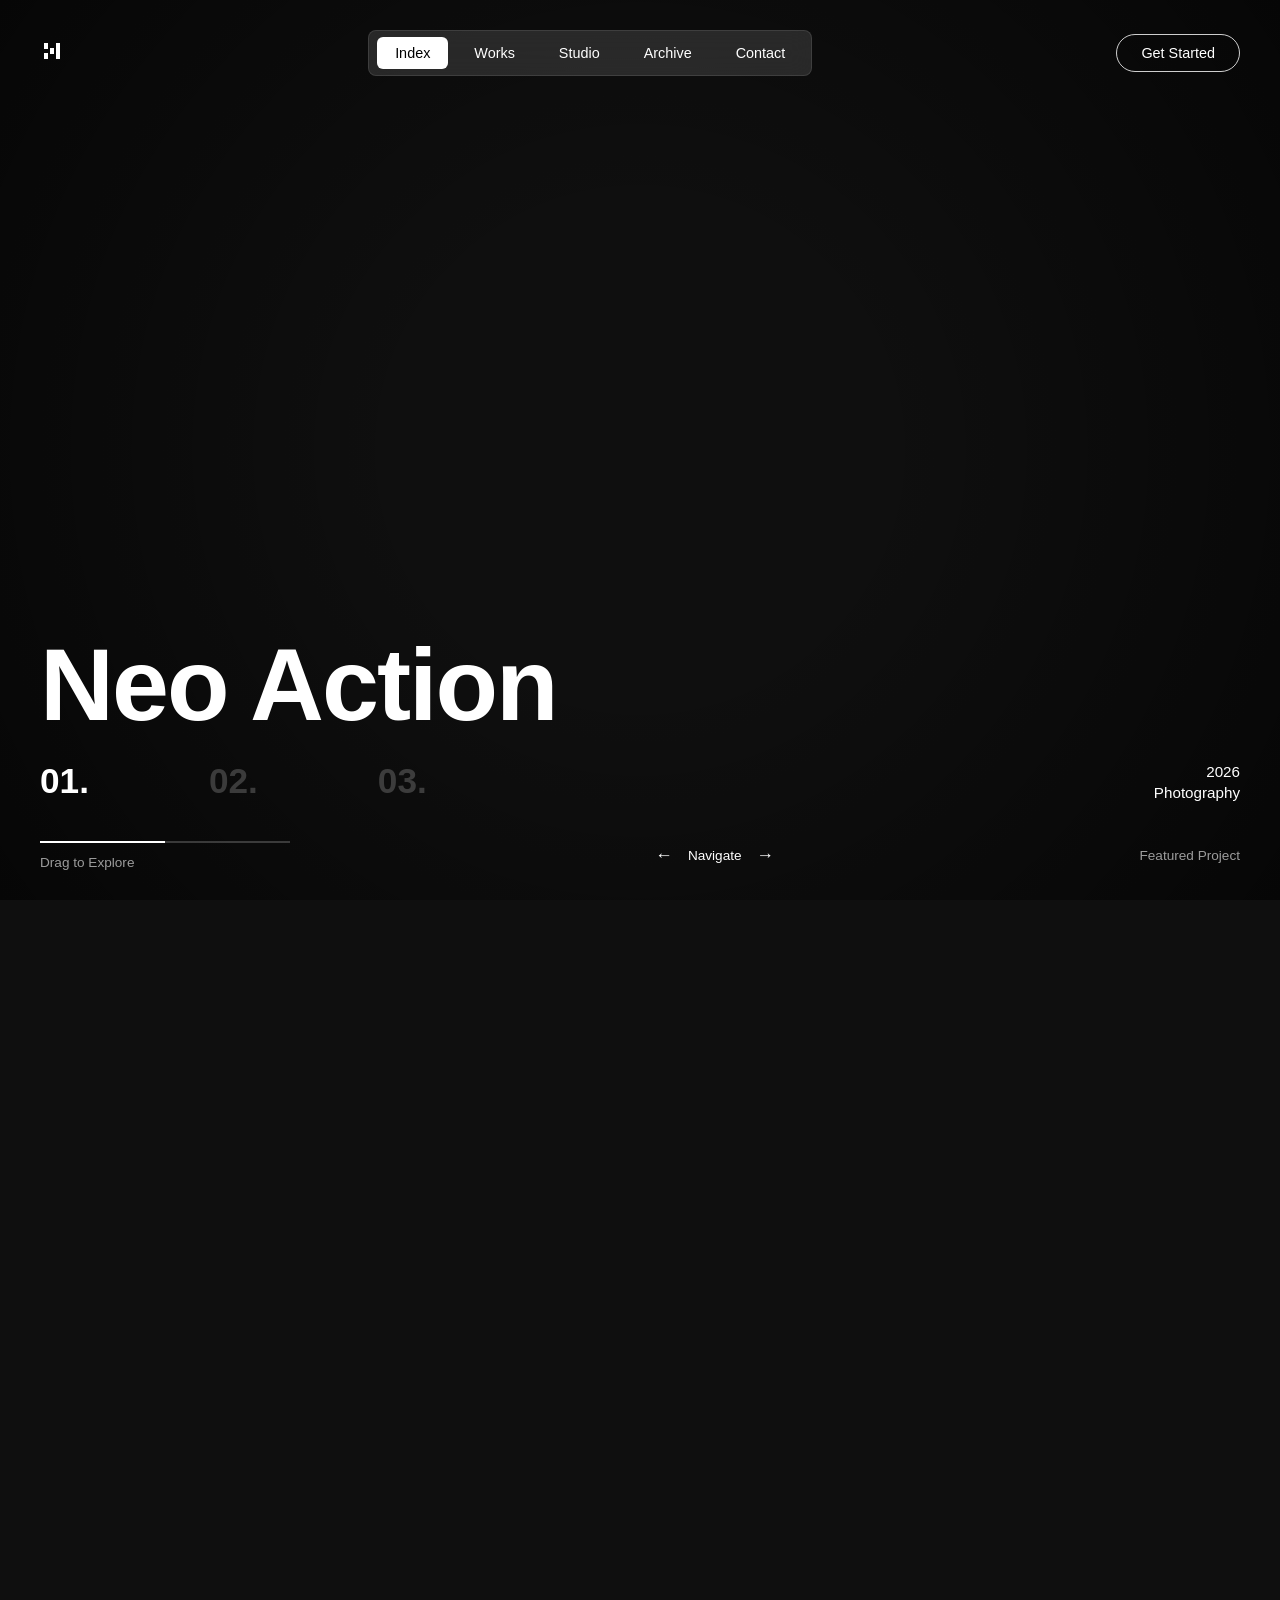
<file: temp.html>
<!DOCTYPE html>
<html lang="en">
<head>
    <meta charset="UTF-8">
    <meta name="viewport" content="width=device-width, initial-scale=1.0">
    <title>Neo Action - Hero Section</title>
    <link rel="stylesheet" href="tem.css">
</head>
<body>

    <section class="hero-container">
        <!-- Background Overlay & Image -->
        <div class="bg-image"></div>
        <div class="overlay"></div>

        <!-- Header / Navigation -->
        <header class="navbar">
            <div class="logo">
                <svg width="24" height="24" viewBox="0 0 24 24" fill="white">
                    <path d="M4 4h4v6H4V4zm12 0h4v16h-4V4zM4 14h4v6H4v-6zM10 9h4v6h-4V9z"/>
                </svg>
            </div>

            <nav class="nav-menu">
                <a href="#" class="nav-link active">Index</a>
                <a href="#" class="nav-link">Works</a>
                <a href="#" class="nav-link">Studio</a>
                <a href="#" class="nav-link">Archive</a>
                <a href="#" class="nav-link">Contact</a>
            </nav>

            <a href="#" class="btn-get-started">Get Started</a>
        </header>

        <!-- Main Content Area -->
        <div class="hero-content">
            <div class="title-group">
                <h1 class="main-title">Neo Action</h1>
                <div class="slider-numbers">
                    <span class="num active">01.</span>
                    <span class="num">02.</span>
                    <span class="num">03.</span>
                </div>
            </div>

            <div class="meta-right">
                <span class="year">2026</span>
                <span class="category">Photography</span>
            </div>
        </div>

        <!-- Footer / Navigation Controls -->
        <footer class="hero-footer">
            <div class="footer-left">
                <div class="progress-line"></div>
                <span class="drag-text">Drag to Explore</span>
            </div>

            <div class="footer-center">
                <button class="nav-btn">&larr;</button>
                <span>Navigate</span>
                <button class="nav-btn">&rarr;</button>
            </div>

            <div class="footer-right">
                <span>Featured Project</span>
            </div>
        </footer>
    </section>

    <section class="hero-section">
  <div class="text-wrapper">
    <h1 class="reveal-text">A solution</h1>
  </div>
  <div class="text-wrapper">
    <h1 class="reveal-text">that goes above</h1>
  </div>
  <div class="text-wrapper">
    <h1 class="reveal-text">touch and</h1>
  </div>
  <div class="text-wrapper">
    <h1 class="reveal-text">imagination...</h1>
  </div>
</section>
<section class="hero-sec">
  
  <!-- নেভবার এখানে থাকবে -->

  <!-- মূল কন্টেন্ট র্যাপার -->
  <div class="hero-content">
    
    <!-- বাম পাশের অংশ: হেডিং -->
    <div class="hero-left">
      <h1 class="txt-wrapper"><span class="reval-txt">A solution</span></h1>
      <h1 class="txt-wrapper"><span class="reval-txt">that goes above</span></h1>
      <h1 class="txt-wrapper"><span class="reval-txt">touch and</span></h1>
      <h1 class="txt-wrapper"><span class="reval-txt">imagination...</span></h1>
    </div>

    <!-- ডান পাশের অংশ: প্যারাগ্রাফ এবং Read More / Icon -->
    <div class="hero-right">
      <p class="hero-desc">
        We are a multi award winning global creative production studio that blends multidisciplinary talents and fields of expertise under a roof.
      </p>
      
      <!-- Read More লিংক / বেগুনি আইকন -->
      <a href="#" class="read-more-btn">
        <span>Read More</span>
        <span class="purple-square"></span>
      </a>
    </div>

  </div>

</section>

</body>
<footer class="footer">
  <!-- Top Section (Big Text & Clock) -->
  <div class="footer-top">
    <h1 class="footer-logo">Hayler</h1>
    <div class="footer-clock">
      <span>CEST Berlin</span>
      <h2>07 03AM</h2>
    </div>
  </div>

  <hr class="footer-divider" />

  <!-- Middle Section (Work & Sitemap) -->
  <div class="footer-middle">
    <div class="footer-col">
      <h3>Work with Us</h3>
      <p><a href="mailto:hello@studiohayler.com">hello@studiohayler.com</a></p>
      <p>Rosenthaler Str. 23, Berlin, 10119</p>
      <p>9AM - 6PM</p>
    </div>

    <div class="footer-sitemap">
      <h3>Sitemap</h3>
      <div class="sitemap-links">
        <ul>
          <li><a href="#">Index</a></li>
          <li><a href="#">Case Studies</a></li>
          <li><a href="#">Portfolio</a></li>
        </ul>
        <ul>
          <li><a href="#">Studio</a></li>
          <li><a href="#">Archive</a></li>
          <li><a href="#">Contact</a></li>
        </ul>
        <ul>
          <li><a href="#">Page 404</a></li>
          <li><a href="#">Terms</a></li>
          <li><a href="#">Help Center</a></li>
        </ul>
      </div>
    </div>
  </div>

  <!-- Bottom Section (Copyright & Controls) -->
  <div class="footer-bottom">
    <a href="#" class="back-to-top"><span>^</span> Back to Top</a>
    <p class="copyright">2026 © ClaPat. All rights reserved.</p>
    <a href="#" class="follow-us">Follow Us <span><i class="share-icon"></i></span></a>
  </div>
</footer>
</html>
</file>
<file: tem.css>
:root {
    --bg-dark: #0f0f0f;
    --text-white: #ffffff;
    --text-muted: rgba(255, 255, 255, 0.6);
    --glass-bg: rgba(255, 255, 255, 0.12);
    --font-main: -apple-system, BlinkMacSystemFont, 'Segoe UI', Roboto, Helvetica, Arial, sans-serif;
}

* {
    margin: 0;
    padding: 0;
    box-sizing: border-box;
}

body, html {
    width: 100%;
    height: 100%;
    font-family: var(--font-main);
    background-color: var(--bg-dark);
    color: var(--text-white);
    overflow: hidden;
}

/* HERO CONTAINER */
.hero-container {
    position: relative;
    width: 100vw;
    height: 100vh;
    display: flex;
    flex-direction: column;
    justify-content: space-between;
    padding: 30px 40px;
}

/* BACKGROUND IMAGE */
.bg-image {
    position: absolute;
    top: 0;
    left: 0;
    width: 100%;
    height: 100%;
    background: url('https://images.unsplash.com/photo-1526170375885-4d8ecf77b99f?auto=format&fit=crop&w=1920&q=80') center/cover no-repeat;
    z-index: 1;
    filter: brightness(0.7) grayscale(0.2);
}

.overlay {
    position: absolute;
    top: 0;
    left: 0;
    width: 100%;
    height: 100%;
    background: radial-gradient(circle at center, transparent 30%, rgba(0, 0, 0, 0.6) 100%);
    z-index: 2;
}

/* NAVBAR */
.navbar {
    position: relative;
    z-index: 10;
    display: flex;
    justify-content: space-between;
    align-items: center;
}

.nav-menu {
    display: flex;
    gap: 8px;
    background: var(--glass-bg);
    padding: 6px 8px;
    border-radius: 8px;
    backdrop-filter: blur(12px);
    -webkit-backdrop-filter: blur(12px);
    border: 1px solid rgba(255, 255, 255, 0.1);
}

.nav-link {
    color: var(--text-white);
    text-decoration: none;
    padding: 8px 18px;
    font-size: 0.9rem;
    font-weight: 500;
    border-radius: 6px;
    transition: all 0.3s ease;
}

.nav-link.active {
    background-color: var(--text-white);
    color: #000;
}

.btn-get-started {
    color: var(--text-white);
    text-decoration: none;
    padding: 10px 24px;
    border: 1px solid rgba(255, 255, 255, 0.8);
    border-radius: 30px;
    font-size: 0.9rem;
    font-weight: 500;
    transition: background 0.3s ease;
}

.btn-get-started:hover {
    background: rgba(255, 255, 255, 0.2);
}

/* HERO MAIN CONTENT */
.hero-content {
    position: relative;
    z-index: 10;
    display: flex;
    justify-content: space-between;
    align-items: flex-end;
    margin-bottom: 40px;
}

.main-title {
    font-size: clamp(3.5rem, 8vw, 7.5rem);
    font-weight: 700;
    letter-spacing: -2px;
    line-height: 1;
}

.slider-numbers {
    display: flex;
    gap: 120px;
    margin-top: 25px;
}

.slider-numbers .num {
    font-size: 2.2rem;
    font-weight: 600;
    color: rgba(255, 255, 255, 0.2);
}

.slider-numbers .num.active {
    color: var(--text-white);
}

.meta-right {
    display: flex;
    flex-direction: column;
    align-items: flex-end;
    gap: 4px;
    font-size: 0.95rem;
    color: var(--text-white);
    font-weight: 500;
}

/* FOOTER CONTROLS */
.hero-footer {
    position: relative;
    z-index: 10;
    display: flex;
    justify-content: space-between;
    align-items: center;
    font-size: 0.85rem;
    color: var(--text-muted);
}

.footer-left {
    display: flex;
    flex-direction: column;
    gap: 12px;
    width: 250px;
}

.progress-line {
    width: 100%;
    height: 2px;
    background: rgba(255, 255, 255, 0.2);
    position: relative;
}

.progress-line::after {
    content: '';
    position: absolute;
    left: 0;
    top: 0;
    width: 50%;
    height: 100%;
    background: var(--text-white);
}

.footer-center {
    display: flex;
    align-items: center;
    gap: 15px;
    color: var(--text-white);
}

.nav-btn {
    background: none;
    border: none;
    color: var(--text-white);
    font-size: 1.1rem;
    cursor: pointer;
}

/* RESPONSIVE */
@media (max-width: 900px) {
    .navbar {
        flex-direction: column;
        gap: 15px;
    }
    
    .hero-content {
        flex-direction: column;
        align-items: flex-start;
        gap: 20px;
    }
    
    .meta-right {
        align-items: flex-start;
    }
}

.hero-section {
  min-height: 100vh;
  padding: 80px 40px;
  background-color: #f5f5f5;
  display: flex;
  flex-direction: column;
  justify-content: center;
}

/* টেক্সটটি যাতে ফ্রেমের বাইরে লুকানো থাকে */
.text-wrapper {
  overflow: hidden; /* এর বাইরের লেখা দেখা যাবে না */
  margin-bottom: 5px;
}

/* প্রাথমিক অবস্থায় লেখা নিচে লুকিয়ে থাকবে */
.reveal-text {
  font-size: 4rem;
  font-weight: 700;
  color: #000;
  line-height: 1.1;
  transform: translateY(100%); /* নিচ থেকে ১০০% সরা থাকবে */
  opacity: 0;
  transition: transform 0.8s cubic-bezier(0.16, 1, 0.3, 1), opacity 0.8s ease;
}

/* স্ক্রোল করে সামনে আসলে এই ক্লাস যুক্ত হবে */
.reveal-text.active {
  transform: translateY(0); /* তার আসল জায়গায় ফিরে আসবে */
  opacity: 1;
}


/* পুরো কন্টেন্ট এরিয়াকে ফ্লেক্সবক্স করা */
.hero-content {
    display: flex;
    justify-content: space-between; /* বাম ও ডান অংশ দুই প্রান্তে পাঠাবে */
    align-items: flex-end; /* ডান পাশের অংশকে নিচের দিকে নামাবে */
    width: 100%;
    margin-top: auto; /* কন্টেন্টকে নিচমুখী করে */
}

/* বাম পাশের হেডিং এরিয়া */
.hero-left {
    max-width: 60%;
}

/* ডান পাশের প্যারাগ্রাফ ও রিড মোর এরিয়া */
.hero-right {
    max-width: 320px; /* লেখাগুলোর উইথ নিয়ন্ত্রণ করবে */
    display: flex;
    flex-direction: column;
    gap: 15px; /* প্যারাগ্রাফ ও বাটনের মাঝে গ্যাপ */
}

.hero-desc {
    font-size: 0.95rem;
    line-height: 1.4;
    color: #1a1a1a;
    font-weight: 500;
}

/* Read More বাটন এবং পার্পল বক্স ডিজাইন */
.read-more-btn {
    display: inline-flex;
    align-items: center;
    gap: 8px;
    text-decoration: none;
    color: #000;
    font-weight: 600;
    font-size: 0.9rem;
    transition: opacity 0.3s ease;
}

.read-more-btn:hover {
    opacity: 0.7;
}

/* ছবির মতো ছোট পার্পল স্কয়ার বক্সটি */
.purple-square {
    width: 12px;
    height: 12px;
    background-color: #a855f7; /* Purple color */
    display: inline-block;
}



/* ...............................bg-image */


.clients-design {
    display: flex;
    background-color: #17d64a !important;

    /* padding-bottom: 20px; */
    /* padding: 20px; */
    width: 100%;
    /* height: 100%; */
    min-height: 100vh;
    position: relative;
    box-sizing: border-box;


    clip-path: polygon(
        0% 50px,
        25% 50px,
        25% 0px,
        70% 0px,
        70% 30px,
        100% 30px,

        100% calc(100% - 30px),
        75% calc(100% - 30px),
        75% 100%,
        30% 100%,
        30% calc(100% - 40px),
        0% calc(100% - 40px)

    );

}


/* পুরো সেকশন যাতে উপরে ও নিচে সিঁড়ি শেপে কাটে */
.clients-section {
    /* background-color: #4c2ae3; */
    /* background-color: #ffffff; */
    width: 100%;
    /* height: 100%; */
    /* padding: 10px; */
    /* position: relative; */
    /* z-index: 200; */
    min-height: 100vh;
    padding: 60px 20px 80px;
    box-sizing: border-box;
    display: flex;
    flex-direction: column;
    align-items: center;



       

    

}

/* Marquee Area Center Align */
.marquee-wrapper {
    display: flex;
    justify-content: center;
    align-items: center;
    margin-bottom: 30px;
    padding:10px;
}

.marquee-item {
    /* background-color: #dfdcec; */
    display: flex;
    align-items: center;
    gap: 15px;
    color: var(--text-white);
    font-size: 1.8rem;
    font-weight: bold;
}

/* SVG Icon Styling */
.sparkle-icon {
    width: 38px;
    height: 38px;
    fill: #ffffff;
    display: inline-block;
    flex-shrink: 0;
}


/* 4-Column Grid System */
.client-grid {
    display: grid;
    padding: 20px;
    grid-template-columns: repeat(4, 1fr);
    gap: 15px;
    max-width: 1400px;
    margin: 40PX auto;
    /* margin: 20px; */
    box-sizing: border-box;
}

/* Individual Card Design */
.client-card {
    background-color: #0a0a0a;
    height: 220px;
    width: 280px;
    border-radius: 6px;
    position: relative;
    display: flex;
    justify-content: center;
    align-items: center;
    padding: 15px;
}

.card-num {
    position: absolute;
    top: 12px;
    right: 15px;
    color: #666;
    font-size: 0.85rem;
}

.client-logo {
    max-width: 70%;
    max-height: 70%;
    object-fit: contain;
}


/* Responsive Fix for Mobile Screen */
@media (max-width: 900px) {
    .client-grid {
        grid-template-columns: repeat(2, 1fr);
        /* ছোট ডিভাইসে ২ কলাম হবে */
    }
}

/* ................................................ */


.footer {
  background-color: #0d0d0d;
  color: #ffffff;
  padding: 60px 40px 30px;
  font-family: -apple-system, BlinkMacSystemFont, 'Segoe UI', Roboto, sans-serif;
}

/* 1. Top Section */
.footer-top {
  display: flex;
  justify-content: space-between;
  align-items: flex-start;
  margin-bottom: 40px;
}

.footer-logo {
  font-size: 140px;
  font-weight: 700;
  margin: 0;
  line-height: 0.8;
  letter-spacing: -3px;
}

.footer-clock {
  text-align: right;
}

.footer-clock span {
  font-size: 12px;
  color: #a1a1a1;
  display: block;
}

.footer-clock h2 {
  font-size: 28px;
  margin: 8px 0 0;
  font-weight: 600;
}

/* Divider Line */
.footer-divider {
  border: none;
  border-top: 1px solid rgba(255, 255, 255, 0.15);
  margin: 0 0 50px 0;
}

/* 2. Middle Section */
.footer-middle {
  display: grid;
  grid-template-columns: 1fr 2fr;
  gap: 40px;
  margin-bottom: 80px;
}

.footer-col h3,
.footer-sitemap h3 {
  font-size: 16px;
  font-weight: 600;
  margin-bottom: 24px;
}

.footer-col p {
  color: #cccccc;
  font-size: 14px;
  margin: 6px 0;
}

.footer-col a {
  color: #ffffff;
  text-decoration: none;
}

.sitemap-links {
  display: grid;
  grid-template-columns: repeat(3, 1fr);
  gap: 20px;
}

.sitemap-links ul {
  list-style: none;
  padding: 0;
  margin: 0;
}

.sitemap-links li {
  margin-bottom: 8px;
}

.sitemap-links a {
  color: #cccccc;
  text-decoration: none;
  font-size: 14px;
  transition: color 0.2s;
}

.sitemap-links a:hover {
  color: #ffffff;
}

/* 3. Bottom Section */
.footer-bottom {
  display: flex;
  justify-content: space-between;
  align-items: center;
  font-size: 14px;
  color: #a1a1a1;
}

.footer-bottom a {
  color: #ffffff;
  text-decoration: none;
}

.copyright {
  margin: 0;
}
</file>
